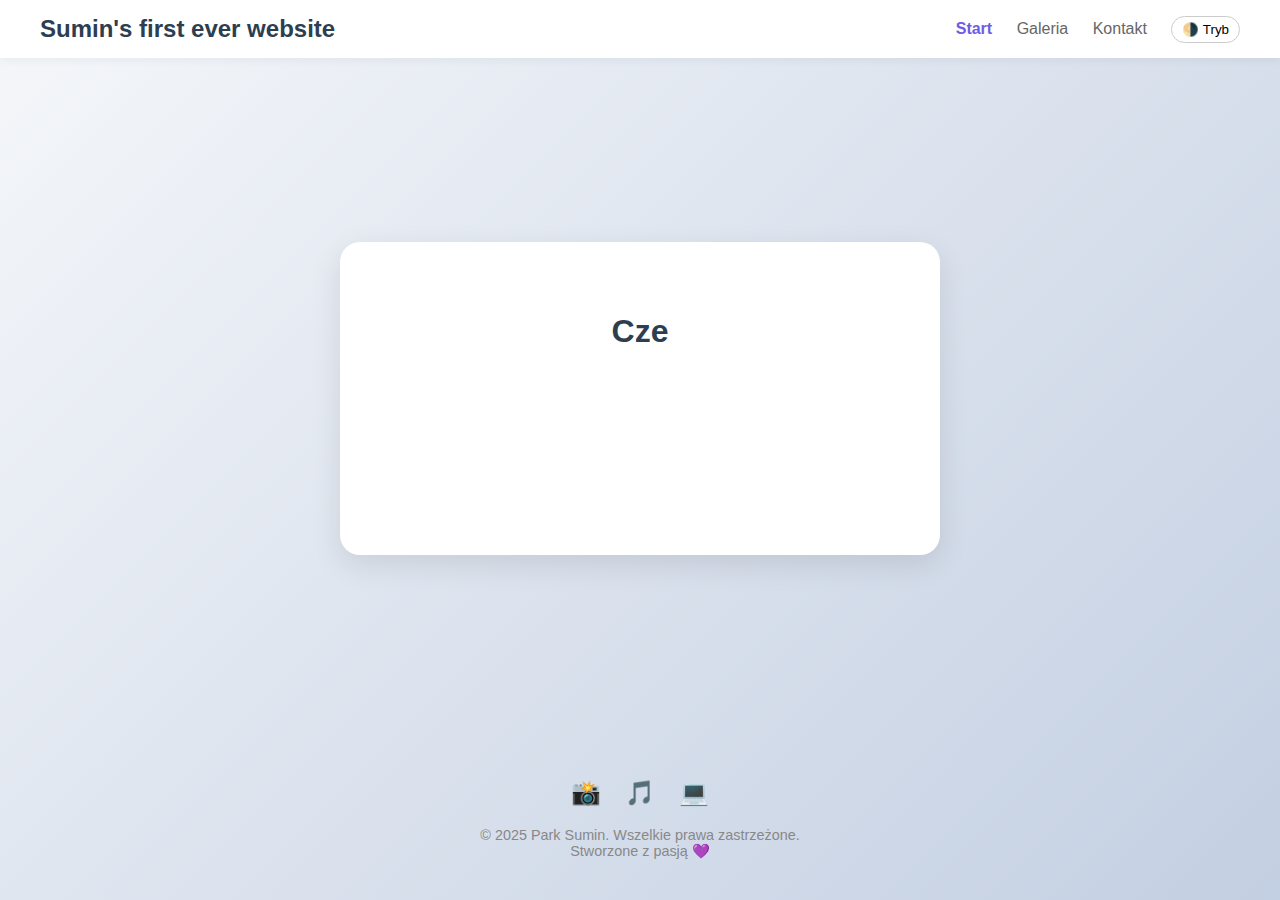
<file: index.html>
<!DOCTYPE html>
<html lang="pl">
<head>
    <meta charset="UTF-8">
    <meta name="viewport" content="width=device-width, initial-scale=1.0">
    <title>Strona Główna - Sumin</title>
	<link rel="icon" href="data:image/svg+xml,<svg xmlns=%22http://www.w3.org/2000/svg%22 viewBox=%220 0 100 100%22><text y=%22.9em%22 font-size=%2290%22>💜</text></svg>">
    <link rel="stylesheet" href="style.css">
    
</head>
<body>

    <nav>
        <div class="logo">Sumin's first ever website</div>
        
        
        <div class="hamburger" onclick="pokazMenu()">
            ☰
        </div>
        <div class="menu-linki" id="menu">
            <a href="index.html" class="aktywny">Start</a>
            <a href="galeria.html">Galeria</a>
            <a href="kontakt.html">Kontakt</a>
			
			<button onclick="zmienMotyw()" style="margin-left: 20px; cursor: pointer; background: none; border: 1px solid #ccc; padding: 5px 10px; border-radius: 20px;">
                🌗 Tryb
            </button>
        </div>
    </nav>

    <div class="kontener">
        <div class="karta animacja-wejscia">
            <h1 id="tekst-pisany" style="min-height: 1.2em;"></h1>
            <p class="animacja-wejscia opoznienie-2">
                To jest moja strona główna. Jeśli chcesz zobaczyć moje projekty,
                przejdź do osobnej podstrony.
            </p>
			<div class="animacja-wejscia opoznienie-3">
            <a href="kontakt.html" class="przycisk-glowny">Napisz do mnie</a>
            <a href="galeria.html" class="przycisk-pusty">Moje prace</a>
			</div>
			
        </div>
    </div>
	
<footer style="text-align: center; padding: 40px 20px; color: #888; font-size: 0.9em; margin-top: auto;">
        
        <div style="margin-bottom: 20px;">
            <a href="https://instagram.com" target="_blank" style="text-decoration: none; margin: 0 10px; font-size: 24px;">📸</a>
            
            <a href="https://tiktok.com" target="_blank" style="text-decoration: none; margin: 0 10px; font-size: 24px;">🎵</a>
            
            <a href="https://github.com" target="_blank" style="text-decoration: none; margin: 0 10px; font-size: 24px;">💻</a>
        </div>

        &copy; 2025 Park Sumin. Wszelkie prawa zastrzeżone.<br>
        Stworzone z pasją 💜
    </footer>
	
<script src="script.js"></script>
	
	
</body>
</html>
</file>
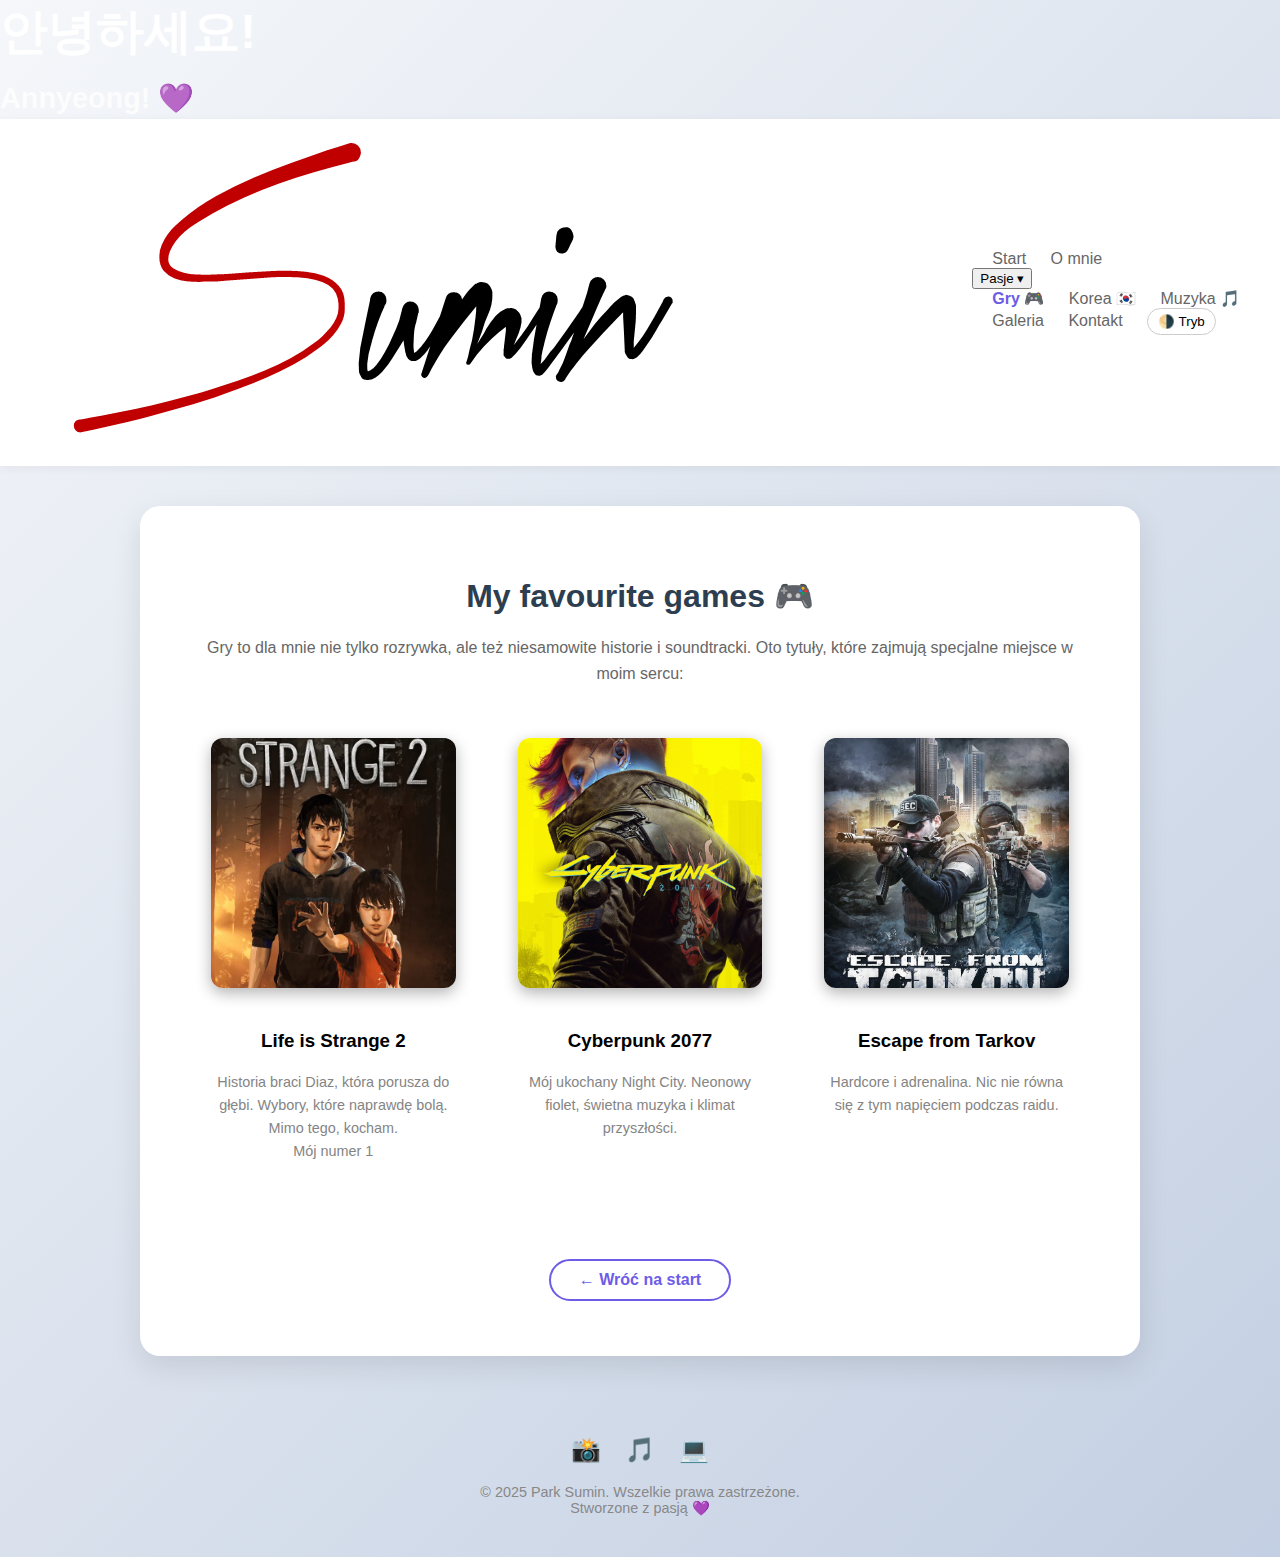
<file: gaming.html>
<!DOCTYPE html>
<html lang="pl">
<head>
    <meta charset="UTF-8">
    <meta name="viewport" content="width=device-width, initial-scale=1.0">
    <title>Gaming Corner - Sumin</title>
    <link rel="icon" href="data:image/svg+xml,<svg xmlns=%22http://www.w3.org/2000/svg%22 viewBox=%220 0 100 100%22><text y=%22.9em%22 font-size=%2290%22>💜</text></svg>">
    <link rel="stylesheet" href="style.css">
    <style>
      
        .grid-gier {
            display: grid;
            grid-template-columns: repeat(auto-fit, minmax(250px, 1fr));
            gap: 20px;
            margin-top: 30px;
        }
        .karta-gry {
            background: rgba(255, 255, 255, 0.1);
            border: 1px solid rgba(255, 255, 255, 0.2);
            border-radius: 15px;
            padding: 20px;
            text-align: center;
            transition: transform 0.3s ease, background 0.3s ease;
            cursor: pointer;
        }
        .karta-gry:hover {
            transform: translateY(-10px);
            background: rgba(108, 92, 231, 0.2);
            border-color: #c77dff;
        }
        .okladka-gry {
    width: 100%;          /* Obrazek zajmie całą szerokość karty */
    height: 250px;        /* Ustalamy stałą wysokość, żeby było równo */
    object-fit: cover;    /* To sprawia, że obrazek się ładnie przytnie, a nie spłaszczy */
    border-radius: 12px;  /* Zaokrąglone rogi pasujące do kart */
    margin-bottom: 20px;
    box-shadow: 0 5px 15px rgba(0,0,0,0.3); /* Dodajemy ładny cień pod okładką */
    transition: transform 0.3s ease;
}

/* Dodatkowy efekt: lekkie powiększenie okładki po najechaniu na kartę */
/* Dodatkowy efekt: powiększenie + NEONOWY BLASK! */
.karta-gry:hover .okladka-gry {
    transform: scale(1.03);
    /* To tworzy podwójną, fioletową poświatę */
    box-shadow: 0 0 20px rgba(199, 125, 255, 0.8), 
                0 0 40px rgba(108, 92, 231, 0.6);
}
        body.ciemny-motyw .karta-gry {
            background: rgba(60, 9, 108, 0.4);
        }
    </style>
</head>
<body>
<div id="loader-wrapper">
    <h1 style="color: white; font-size: 3em; margin: 0;">안녕하세요!<br><span style="font-size: 0.6em; opacity: 0.8;">Annyeong! 💜</span></h1>
</div>
    <nav>
                 <a href="index.html" class="logo-link">
    <img src="img/suminlogo.png" alt="Sumin Logo" class="navbar-logo">
</a>
        <div class="hamburger" onclick="pokazMenu()">
            ☰
        </div>
        <div class="menu-linki" id="menu">
            <a href="index.html">Start</a>
<a href="omnie.html">O mnie</a>
            <div class="dropdown">
            <button class="dropbtn" >Pasje ▾</button>
            <div class="dropdown-content">
            <a href="gaming.html" class="aktywny">Gry 🎮</a>
                <a href="korea.html">Korea 🇰🇷</a>
                <a href="muzyka.html">Muzyka 🎵</a>
            </div>
        </div>
<a href="galeria.html">Galeria</a>
<a href="kontakt.html">Kontakt</a>
            <button onclick="zmienMotyw()" style="margin-left: 20px; cursor: pointer; background: none; border: 1px solid #ccc; padding: 5px 10px; border-radius: 20px;">🌗 Tryb</button>
        </div>
    </nav>

    <div class="kontener">
        <div class="karta animacja-wejscia" style="max-width: 900px;">
            <h1>My favourite games 🎮</h1>
            <p>Gry to dla mnie nie tylko rozrywka, ale też niesamowite historie i soundtracki. Oto tytuły, które zajmują specjalne miejsce w moim sercu:</p>

           <div class="grid-gier">
    <div class="karta-gry">
        <img src="img/lis2.jpg" alt="Okładka Life is Strange 2" class="okladka-gry">
        <h3>Life is Strange 2</h3>
        <p style="font-size: 0.9em; opacity: 0.8;">Historia braci Diaz, która porusza do głębi. Wybory, które naprawdę bolą. <br> Mimo tego, kocham. <br> Mój numer 1</p>
    </div>

    <div class="karta-gry">
        <img src="img/cyberpunk.jpg" alt="Okładka Cyberpunk 2077" class="okladka-gry">
        <h3>Cyberpunk 2077</h3>
        <p style="font-size: 0.9em; opacity: 0.8;">Mój ukochany Night City. Neonowy fiolet, świetna muzyka i klimat przyszłości.</p>
    </div>
    <div class="karta-gry">
        <img src="img/tarkov.jpg" alt="Okładka Escape from Tarkov" class="okladka-gry">
        <h3>Escape from Tarkov</h3>
        <p style="font-size: 0.9em; opacity: 0.8;">Hardcore i adrenalina. Nic nie równa się z tym napięciem podczas raidu.</p>
    </div>
</div>

            <div style="text-align: center; margin-top: 40px;">
                <a href="index.html" class="przycisk-pusty">← Wróć na start</a>
            </div>
        </div>
    </div>

<footer style="text-align: center; padding: 40px 20px; color: #888; font-size: 0.9em; margin-top: auto;">
        
        <div style="margin-bottom: 20px;">
            <a href="https://instagram.com" target="_blank" style="text-decoration: none; margin: 0 10px; font-size: 24px;">📸</a>
            
            <a href="https://tiktok.com" target="_blank" style="text-decoration: none; margin: 0 10px; font-size: 24px;">🎵</a>
            
            <a href="https://github.com" target="_blank" style="text-decoration: none; margin: 0 10px; font-size: 24px;">💻</a>
        </div>

        &copy; 2025 Park Sumin. Wszelkie prawa zastrzeżone.<br>
        Stworzone z pasją 💜
    </footer>



    <script src="script.js"></script>
</body>
</html>
</file>
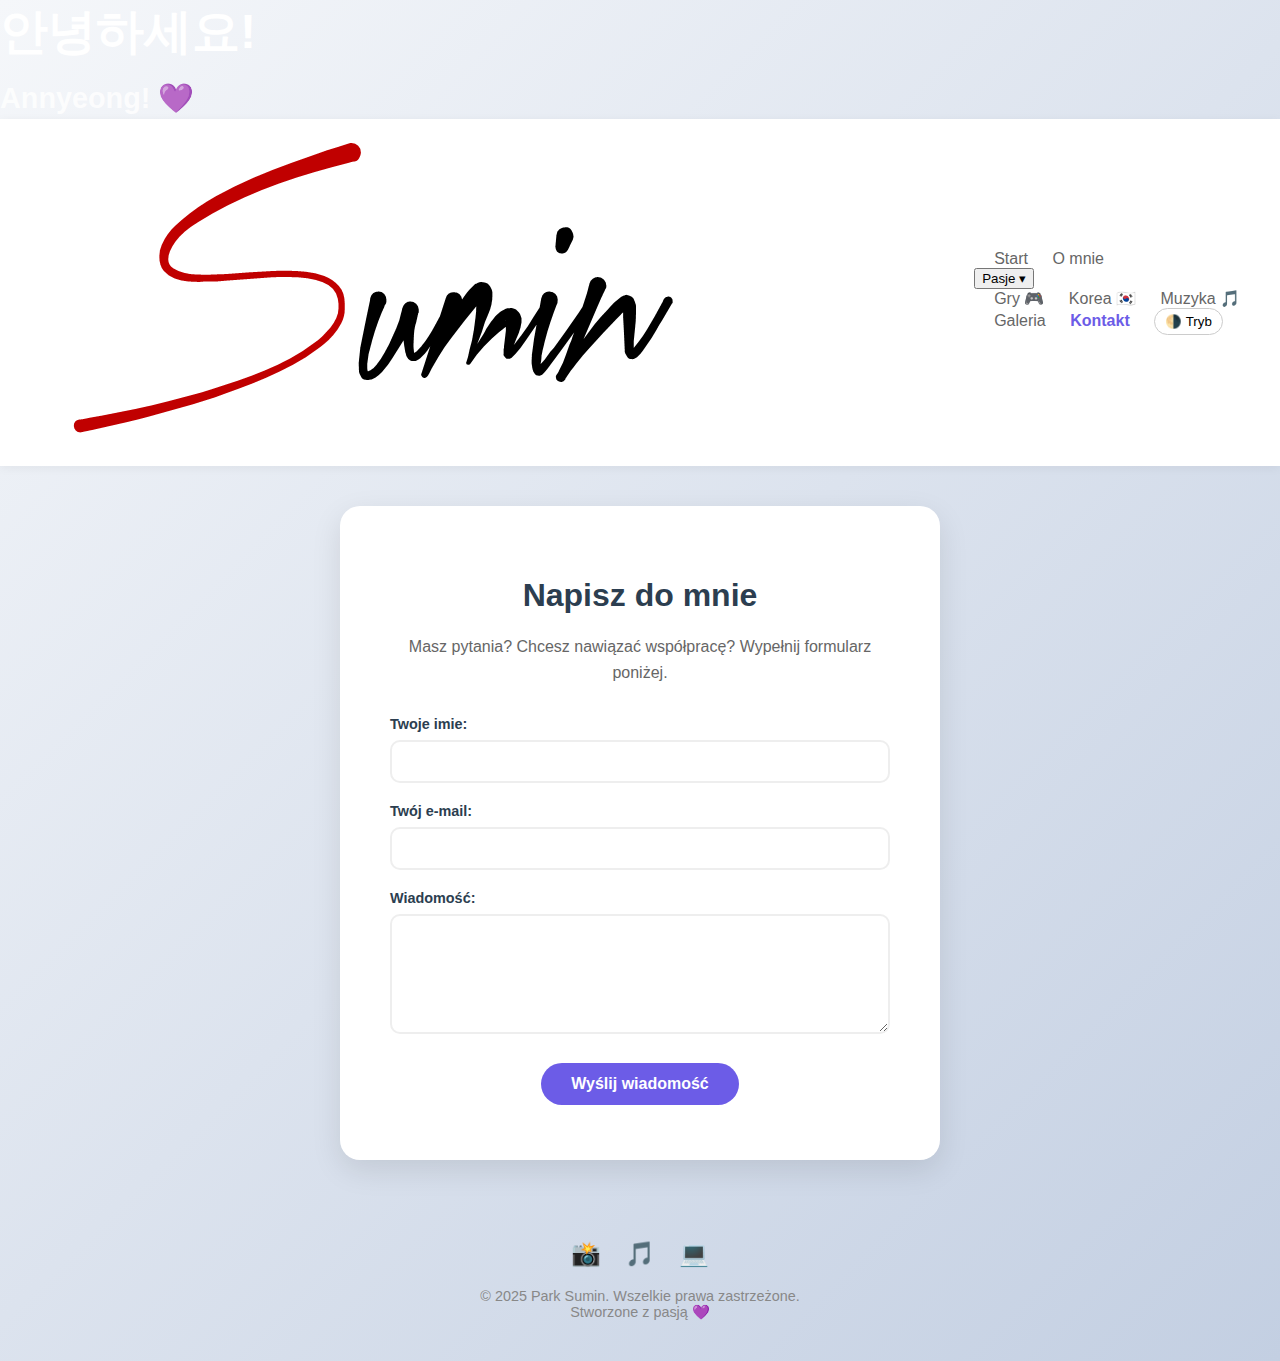
<file: kontakt.html>
<!DOCTYPE html>
<html lang="pl">
<head>
    <meta charset="UTF-8">
    <meta name="viewport" content="width=device-width, initial-scale=1.0">
    <title>Kontakt - Sumin</title>
	<link rel="icon" href="data:image/svg+xml,<svg xmlns=%22http://www.w3.org/2000/svg%22 viewBox=%220 0 100 100%22><text y=%22.9em%22 font-size=%2290%22>💜</text></svg>">
    <link rel="stylesheet" href="style.css">
   
</head>
<body>
<div id="loader-wrapper">
    <h1 style="color: white; font-size: 3em; margin: 0;">안녕하세요!<br><span style="font-size: 0.6em; opacity: 0.8;">Annyeong! 💜</span></h1>
</div>
    <nav>
                 <a href="index.html" class="logo-link">
    <img src="img/suminlogo.png" alt="Sumin Logo" class="navbar-logo">
</a>
        
        
        <div class="hamburger" onclick="pokazMenu()">
            ☰
        </div>
        <div class="menu-linki" id="menu">
            <a href="index.html">Start</a>
<a href="omnie.html">O mnie</a>
            <div class="dropdown">
            <button class="dropbtn">Pasje ▾</button>
            <div class="dropdown-content">
            <a href="gaming.html">Gry 🎮</a>
                <a href="korea.html">Korea 🇰🇷</a>
                <a href="muzyka.html">Muzyka 🎵</a>
            </div>
        </div>
<a href="galeria.html">Galeria</a>
            <a href="kontakt.html" class="aktywny">Kontakt</a> <button onclick="zmienMotyw()" style="margin-left: 20px; cursor: pointer; background: none; border: 1px solid #ccc; padding: 5px 10px; border-radius: 20px;">🌗 Tryb</button>
        </div>
    </nav>

    <div class="kontener">
        <div class="karta animacja-wejscia">
            
            <div id="formularz-kontener">
                <h1>Napisz do mnie</h1>
                <p>Masz pytania? Chcesz nawiązać współpracę? Wypełnij formularz poniżej.</p>

                <form action="https://formspree.io/f/mjgvplvq" method="POST">

  <label>Twoje imie:</label>
  <input type="name" name="name" required>

  <label>Twój e-mail:</label>
  <input type="email" name="email" required>
  
  <label>Wiadomość:</label>
  <textarea name="message" required></textarea>

  <button type="submit" class="przycisk-glowny">Wyślij wiadomość</button>
</form>
            </div>

            <div id="podziekowanie">
                <h2>Wiadomość wysłana! 🚀</h2>
                <p>Dziękuję za kontakt, <span id="imie-nadawcy" style="font-weight:bold"></span>.</p>
                <p>Odezwiemy się do Ciebie najszybciej jak to możliwe.</p>
                <br>
                <a href="index.html" class="przycisk-glowny" style="display:inline-block; width:auto;">Wróć na start</a>
            </div>

        </div>
    </div>

<footer style="text-align: center; padding: 40px 20px; color: #888; font-size: 0.9em; margin-top: auto;">
        
        <div style="margin-bottom: 20px;">
            <a href="https://instagram.com" target="_blank" style="text-decoration: none; margin: 0 10px; font-size: 24px;">📸</a>
            
            <a href="https://tiktok.com" target="_blank" style="text-decoration: none; margin: 0 10px; font-size: 24px;">🎵</a>
            
            <a href="https://github.com" target="_blank" style="text-decoration: none; margin: 0 10px; font-size: 24px;">💻</a>
        </div>

        &copy; 2025 Park Sumin. Wszelkie prawa zastrzeżone.<br>
        Stworzone z pasją 💜
    </footer>

<script src="script.js"></script>

</body>
</html>
</file>
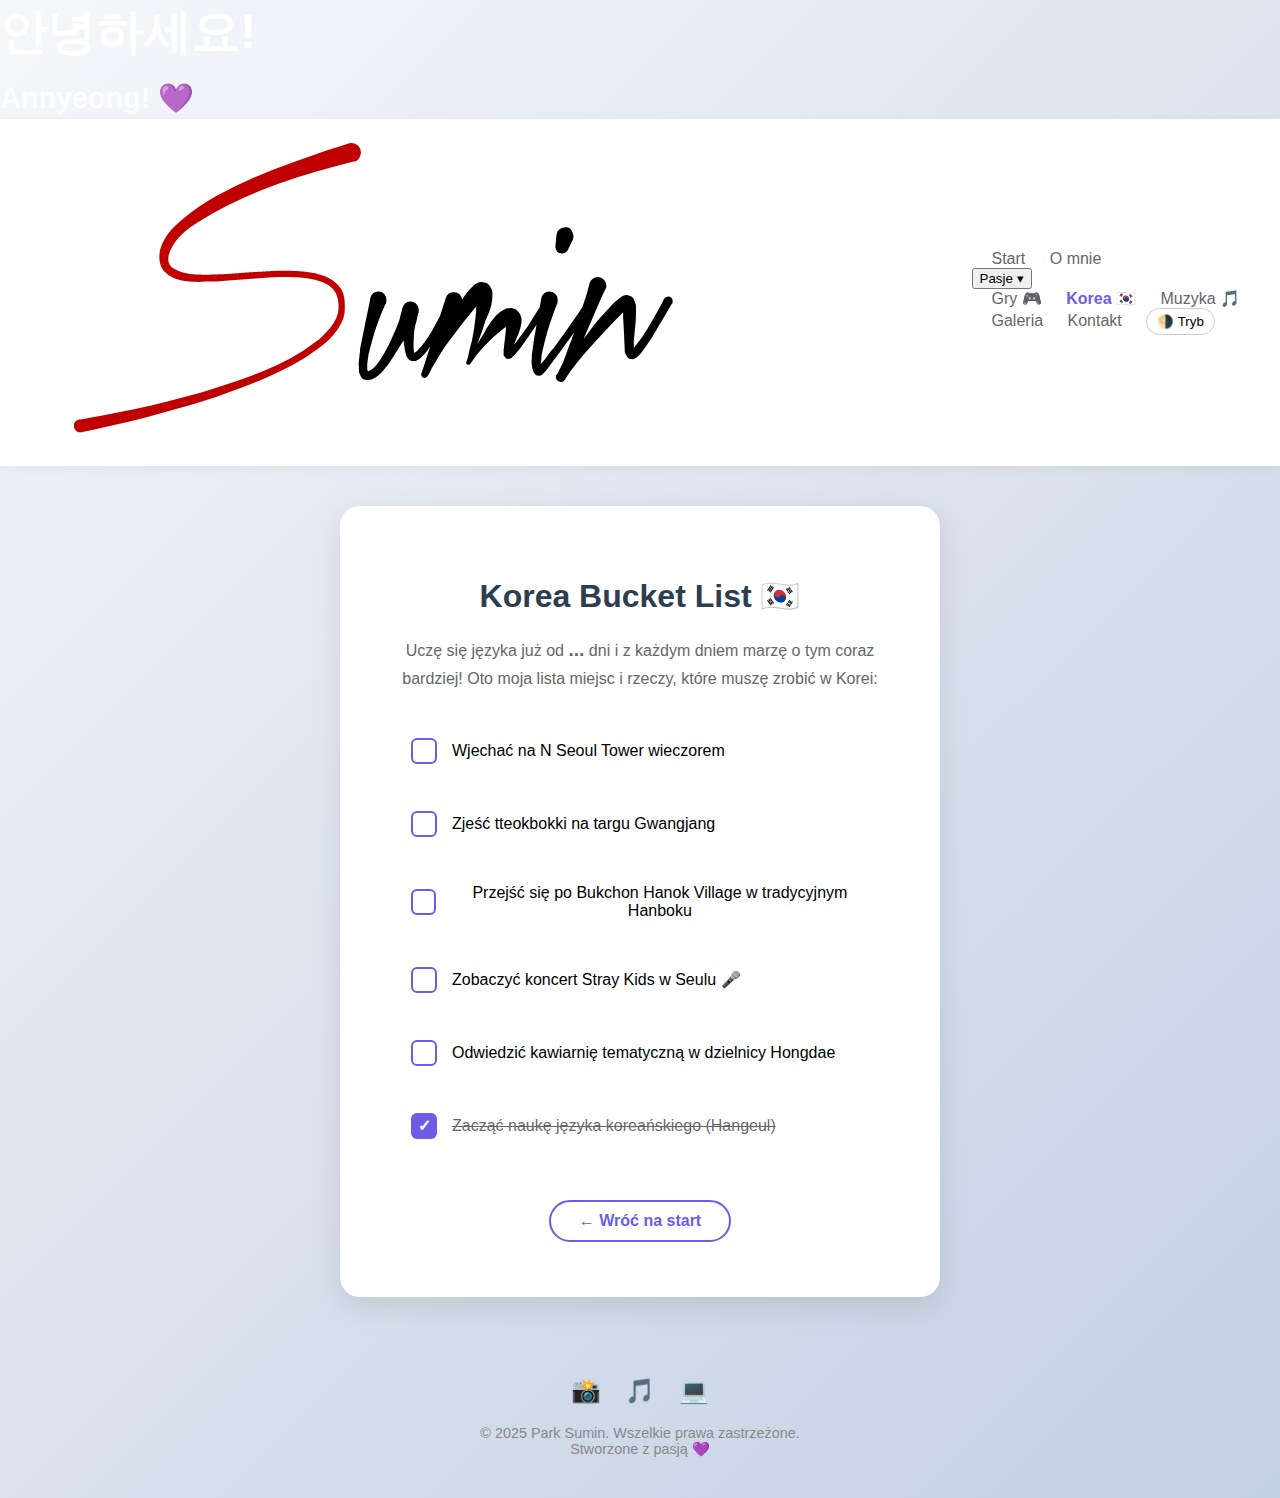
<file: korea.html>
<!DOCTYPE html>
<html lang="pl">
<head>
    <meta charset="UTF-8">
    <meta name="viewport" content="width=device-width, initial-scale=1.0">
    <title>Korea Bucket List - Sumin</title>
    <link rel="icon" href="data:image/svg+xml,<svg xmlns=%22http://www.w3.org/2000/svg%22 viewBox=%220 0 100 100%22><text y=%22.9em%22 font-size=%2290%22>💜</text></svg>">
    <link rel="stylesheet" href="style.css">
    <style>
        .lista-marzen {
            list-style: none;
            padding: 0;
            margin-top: 30px;
        }
        .punkt-listy {
            background: rgba(255, 255, 255, 0.1);
            margin-bottom: 15px;
            padding: 15px 20px;
            border-radius: 12px;
            display: flex;
            align-items: center;
            border: 1px solid rgba(255, 255, 255, 0.2);
            transition: all 0.3s ease;
        }
        .punkt-listy:hover {
            border-color: #6c5ce7;
            transform: translateX(10px);
        }
        .checkbox-custom {
            width: 22px;
            height: 22px;
            border: 2px solid #6c5ce7;
            border-radius: 6px;
            margin-right: 15px;
            display: flex;
            align-items: center;
            justify-content: center;
            color: #6c5ce7;
            font-weight: bold;
        }
        .zrealizowane .checkbox-custom {
            background: #6c5ce7;
            color: white;
        }
        .zrealizowane span {
            text-decoration: line-through;
            opacity: 0.6;
        }
    </style>
</head>
<body>
    <div id="loader-wrapper">
    <h1 style="color: white; font-size: 3em; margin: 0;">안녕하세요!<br><span style="font-size: 0.6em; opacity: 0.8;">Annyeong! 💜</span></h1>
</div>
    <nav>
                 <a href="index.html" class="logo-link">
    <img src="img/suminlogo.png" alt="Sumin Logo" class="navbar-logo">
</a>
        <div class="hamburger" onclick="pokazMenu()">
            ☰
        </div>
        <div class="menu-linki" id="menu">
            <a href="index.html">Start</a>
<a href="omnie.html">O mnie</a>
            <div class="dropdown">
            <button class="dropbtn">Pasje ▾</button>
            <div class="dropdown-content">
            <a href="gaming.html">Gry 🎮</a>
                <a href="korea.html" class="aktywny">Korea 🇰🇷</a>
                <a href="muzyka.html">Muzyka 🎵</a>
            </div>
        </div>
<a href="galeria.html">Galeria</a>
<a href="kontakt.html">Kontakt</a>
 <button onclick="zmienMotyw()" style="margin-left: 20px; cursor: pointer; background: none; border: 1px solid #ccc; padding: 5px 10px; border-radius: 20px;">🌗 Tryb</button>
        </div>
    </nav>

    <div class="kontener">
        <div class="karta animacja-wejscia">
            <h1>Korea Bucket List 🇰🇷</h1>
            <p>Uczę się języka już od <span id="licznik-dni" style="font-weight: bold; font-size: 1.2em;">...</span> dni i z każdym dniem marzę o tym coraz bardziej! Oto moja lista miejsc i rzeczy, które muszę zrobić w Korei:</p>

            <ul class="lista-marzen">
                <li class="punkt-listy">
                    <div class="checkbox-custom"></div>
                    <span>Wjechać na N Seoul Tower wieczorem</span>
                </li>
                <li class="punkt-listy">
                    <div class="checkbox-custom"></div>
                    <span>Zjeść tteokbokki na targu Gwangjang</span>
                </li>
                <li class="punkt-listy">
                    <div class="checkbox-custom"></div>
                    <span>Przejść się po Bukchon Hanok Village w tradycyjnym Hanboku</span>
                </li>
                <li class="punkt-listy">
                    <div class="checkbox-custom"></div>
                    <span>Zobaczyć koncert Stray Kids w Seulu 🎤</span>
                </li>
                <li class="punkt-listy">
                    <div class="checkbox-custom"></div>
                    <span>Odwiedzić kawiarnię tematyczną w dzielnicy Hongdae</span>
                </li>
                <li class="punkt-listy zrealizowane">
                    <div class="checkbox-custom">✓</div>
                    <span>Zacząć naukę języka koreańskiego (Hangeul)</span>
                </li>
            </ul>

            <div style="text-align: center; margin-top: 40px;">
                <a href="index.html" class="przycisk-pusty">← Wróć na start</a>
            </div>
        </div>
    </div>

<footer style="text-align: center; padding: 40px 20px; color: #888; font-size: 0.9em; margin-top: auto;">
        
        <div style="margin-bottom: 20px;">
            <a href="https://instagram.com" target="_blank" style="text-decoration: none; margin: 0 10px; font-size: 24px;">📸</a>
            
            <a href="https://tiktok.com" target="_blank" style="text-decoration: none; margin: 0 10px; font-size: 24px;">🎵</a>
            
            <a href="https://github.com" target="_blank" style="text-decoration: none; margin: 0 10px; font-size: 24px;">💻</a>
        </div>

        &copy; 2025 Park Sumin. Wszelkie prawa zastrzeżone.<br>
        Stworzone z pasją 💜
    </footer>


    <script src="script.js"></script>
</body>
</html>
</file>
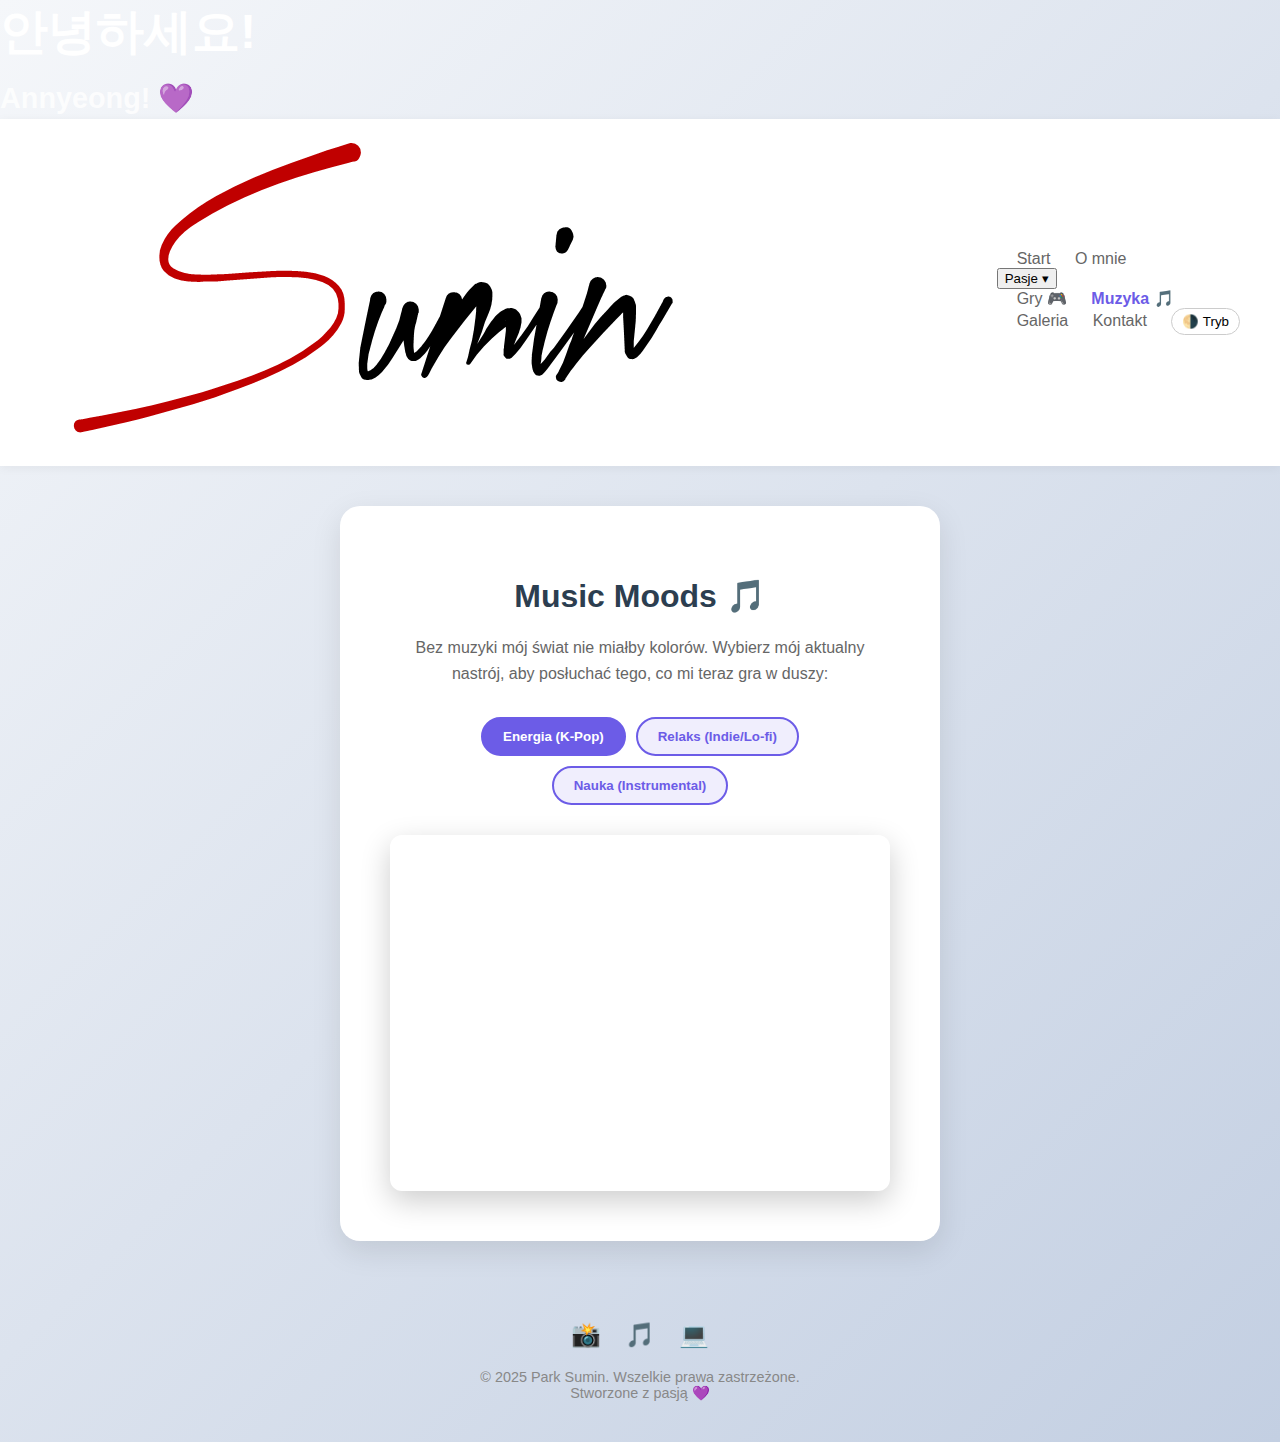
<file: muzyka.html>
<!DOCTYPE html>
<html lang="pl">
<head>
    <meta charset="UTF-8">
    <meta name="viewport" content="width=device-width, initial-scale=1.0">
    <title>Music Moods - Sumin</title>
    <link rel="icon" href="data:image/svg+xml,<svg xmlns=%22http://www.w3.org/2000/svg%22 viewBox=%220 0 100 100%22><text y=%22.9em%22 font-size=%2290%22>💜</text></svg>">
    <link rel="stylesheet" href="style.css">
    <style>

/* Ratunkowa animacja znikająca dla loadera */
#loader-wrapper {
    animation: autoznikniecie 1s forwards 1s; /* Po 4 sekundach sam zniknie */
}

@keyframes autoznikniecie {
    to { opacity: 0; visibility: hidden; pointer-events: none; }
}

        .mood-buttons {
            display: flex;
            gap: 10px;
            justify-content: center;
            margin-bottom: 30px;
            flex-wrap: wrap;
        }
        .mood-btn {
            background: rgba(108, 92, 231, 0.1);
            border: 2px solid #6c5ce7;
            color: #6c5ce7;
            padding: 10px 20px;
            border-radius: 25px;
            cursor: pointer;
            transition: all 0.3s;
            font-weight: bold;
        }
        .mood-btn:hover, .mood-btn.active {
            background: #6c5ce7;
            color: white;
        }
        .player-container {
            border-radius: 12px;
            overflow: hidden;
            box-shadow: 0 10px 30px rgba(0,0,0,0.2);
        }
    </style>
</head>
<body>
    <div id="loader-wrapper">
    <h1 style="color: white; font-size: 3em; margin: 0;">안녕하세요!<br><span style="font-size: 0.6em; opacity: 0.8;">Annyeong! 💜</span></h1>
</div>
    <nav>
                 <a href="index.html" class="logo-link">
    <img src="img/suminlogo.png" alt="Sumin Logo" class="navbar-logo">
</a>
        <div class="hamburger" onclick="pokazMenu()">
            ☰
        </div>
        <div class="menu-linki" id="menu">
            <a href="index.html">Start</a>
<a href="omnie.html">O mnie</a>
            <div class="dropdown">
            <button class="dropbtn">Pasje ▾</button>
            <div class="dropdown-content">
            <a href="gaming.html">Gry 🎮</a>
                <!-- <a href="korea.html">Korea 🇰🇷</a> -->
                <a href="muzyka.html" class="aktywny">Muzyka 🎵</a>
            </div>
        </div>
<a href="galeria.html">Galeria</a>
<a href="kontakt.html">Kontakt</a>
 <button onclick="zmienMotyw()" style="margin-left: 20px; cursor: pointer; background: none; border: 1px solid #ccc; padding: 5px 10px; border-radius: 20px;">🌗 Tryb</button>
        </div>
    </nav>

    <div class="kontener">
        <div class="karta animacja-wejscia">
            <h1>Music Moods 🎵</h1>
            <p>Bez muzyki mój świat nie miałby kolorów. Wybierz mój aktualny nastrój, aby posłuchać tego, co mi teraz gra w duszy:</p>

            <div class="mood-buttons">
                <button class="mood-btn active" onclick="changeMood('kpop', this)">Energia (K-Pop)</button>
                <button class="mood-btn" onclick="changeMood('chill', this)">Relaks (Indie/Lo-fi)</button>
                <button class="mood-btn" onclick="changeMood('study', this)">Nauka (Instrumental)</button>
            </div>

            <div class="player-container">
                <iframe id="spotify-player" src=https://open.spotify.com/embed/playlist/6id8uK3aP15HuhguPpty5F?utm_source=generator" width="100%" height="352" frameBorder="0" allowfullscreen="" allow="autoplay; clipboard-write; encrypted-media; fullscreen; picture-in-picture" loading="lazy"></iframe>
            </div>
        </div>
    </div>

    <script>
        function changeMood(mood, btn) {
            const player = document.getElementById('spotify-player');
            const buttons = document.querySelectorAll('.mood-btn');
            
            // Usuń klasę active ze wszystkich przycisków
            buttons.forEach(b => b.classList.remove('active'));
            // Dodaj klasę active do klikniętego
            btn.classList.add('active');

            // Zmień link Spotify (tutaj możesz wkleić swoje playlisty!)
            if(mood === 'kpop') {
                player.src = "https://open.spotify.com/embed/playlist/6id8uK3aP15HuhguPpty5F?utm_source=generator";
            } else if(mood === 'chill') {
                player.src = "https://open.spotify.com/embed/playlist/6oGkHxY1E8tovPLcW1snte?utm_source=generator";
            } else if(mood === 'study') {
                player.src = "https://open.spotify.com/embed/playlist/2WojE5hlTqY3Wd7VaSFrYk?utm_source=generator";
            }
        }
    </script>

<footer style="text-align: center; padding: 40px 20px; color: #888; font-size: 0.9em; margin-top: auto;">
        
        <div style="margin-bottom: 20px;">
            <a href="https://instagram.com" target="_blank" style="text-decoration: none; margin: 0 10px; font-size: 24px;">📸</a>
            
            <a href="https://tiktok.com" target="_blank" style="text-decoration: none; margin: 0 10px; font-size: 24px;">🎵</a>
            
            <a href="https://github.com" target="_blank" style="text-decoration: none; margin: 0 10px; font-size: 24px;">💻</a>
        </div>

        &copy; 2025 Park Sumin. Wszelkie prawa zastrzeżone.<br>
        Stworzone z pasją 💜
    </footer>


<script src="script.js"></script>
</body>
</html>
</file>
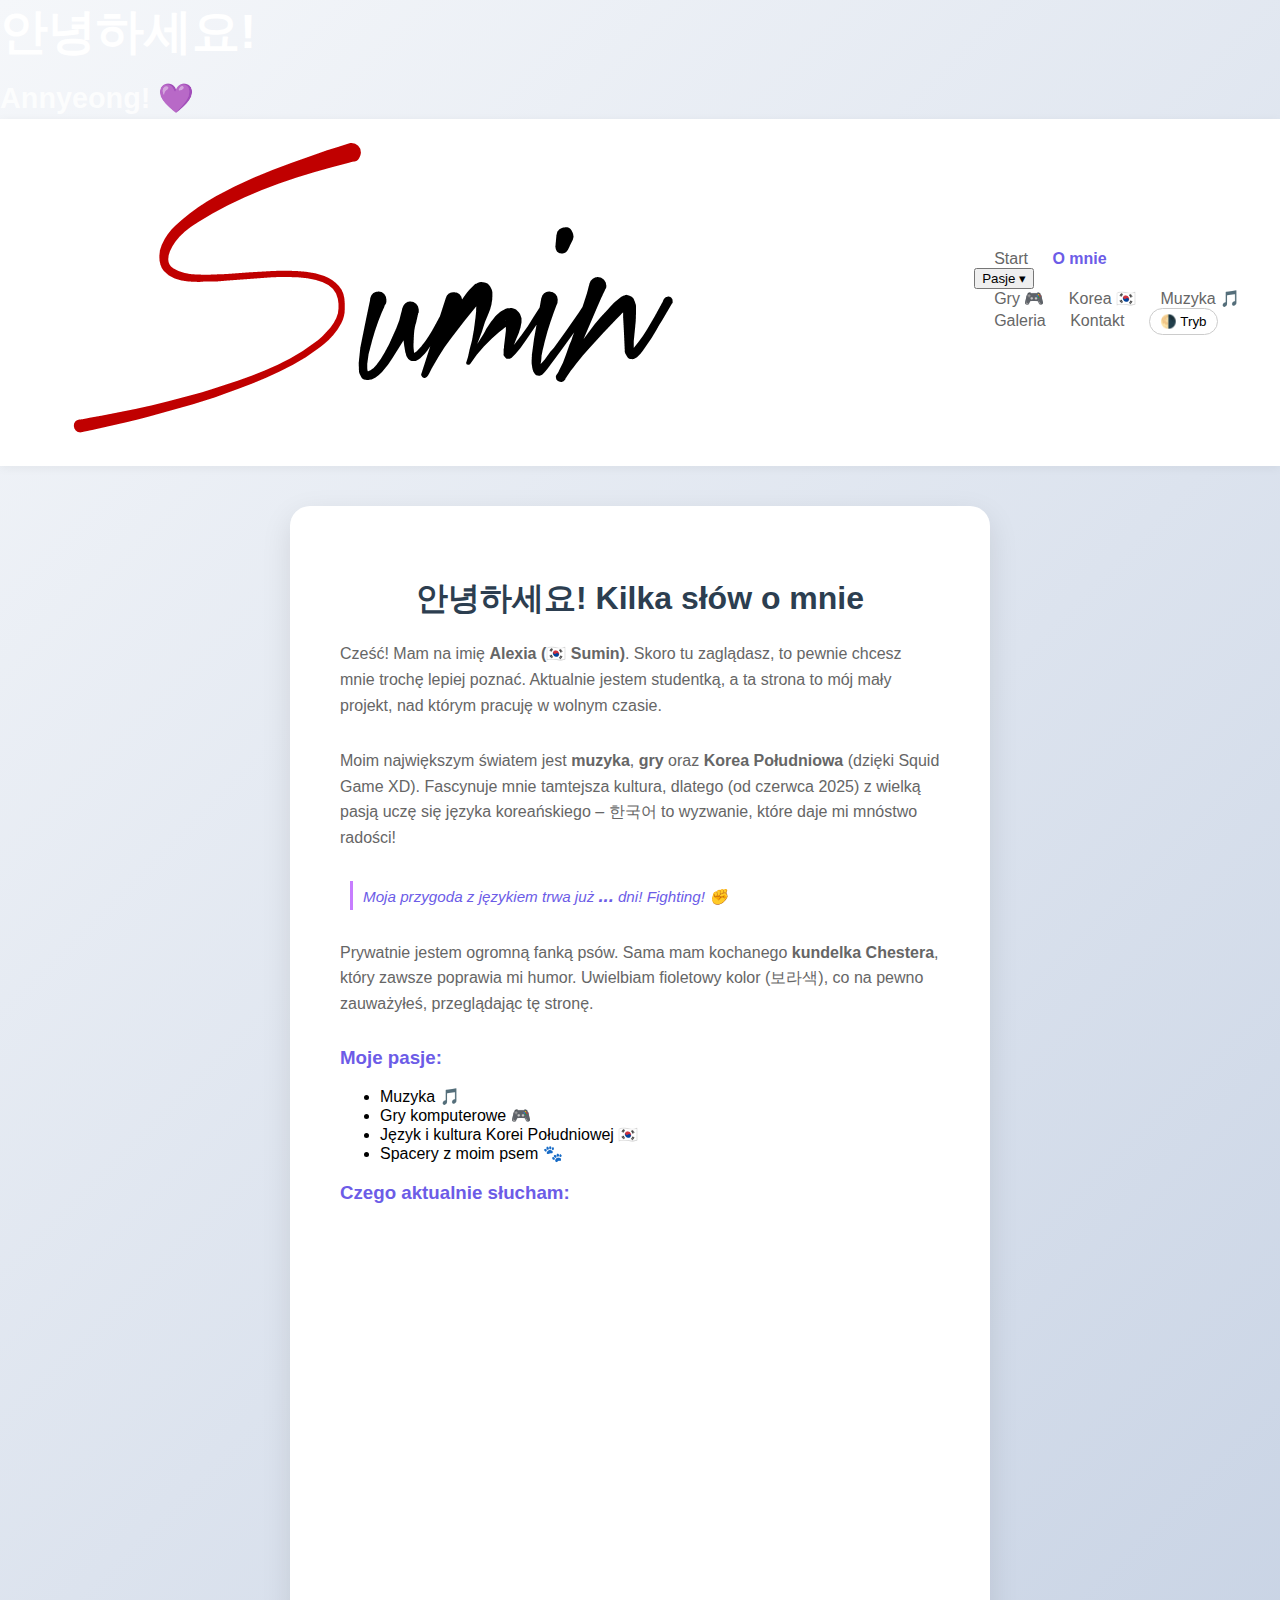
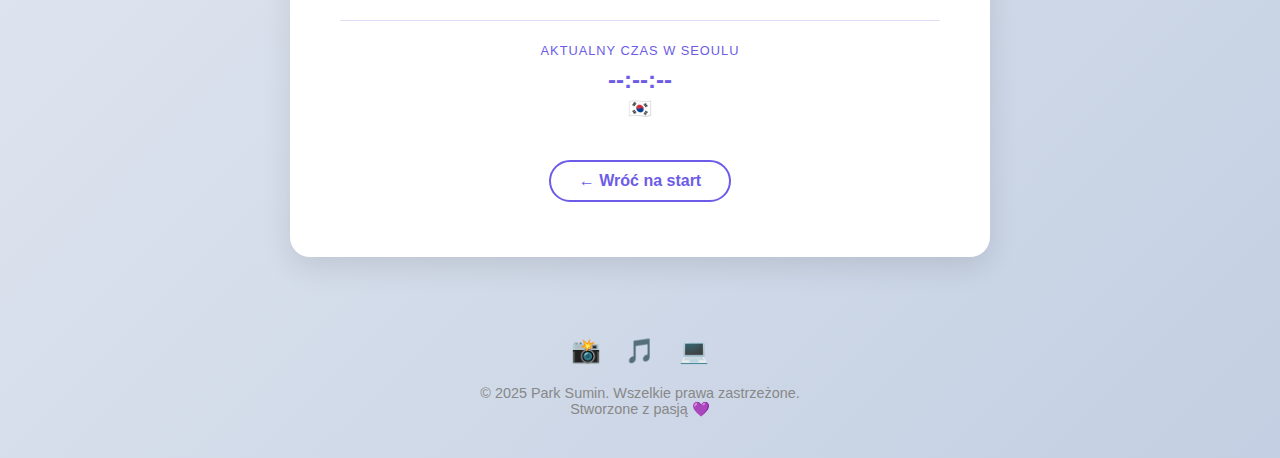
<file: omnie.html>
<!DOCTYPE html>
<html lang="pl">
<head>
    <meta charset="UTF-8">
    <meta name="viewport" content="width=device-width, initial-scale=1.0">
    <title>O mnie - Sumin</title>
    <link rel="icon" href="data:image/svg+xml,<svg xmlns=%22http://www.w3.org/2000/svg%22 viewBox=%220 0 100 100%22><text y=%22.9em%22 font-size=%2290%22>💜</text></svg>">
    <link rel="stylesheet" href="style.css">
</head>
<body>
<div id="loader-wrapper">
    
    <h1 style="color: white; font-size: 3em; margin: 0;">안녕하세요!<br><span style="font-size: 0.6em; opacity: 0.8;">Annyeong! 💜</span></h1>
</div>
    <nav>
                 <a href="index.html" class="logo-link">
    <img src="img/suminlogo.png" alt="Sumin Logo" class="navbar-logo">
</a>
        <div class="menu-linki">
            <a href="index.html">Start</a>
            <a href="omnie.html" class="aktywny">O mnie</a>

            <div class="dropdown">
            <button class="dropbtn">Pasje ▾</button>
            <div class="dropdown-content">
            <a href="gaming.html">Gry 🎮</a>
                <a href="korea.html">Korea 🇰🇷</a>
                <a href="muzyka.html">Muzyka 🎵</a>
            </div>
        </div>
            <a href="galeria.html">Galeria</a>
            <a href="kontakt.html">Kontakt</a>
            <button onclick="zmienMotyw()" style="margin-left: 20px; cursor: pointer; background: none; border: 1px solid #ccc; padding: 5px 10px; border-radius: 20px;">🌗 Tryb</button>
        </div>
    </nav>

    <div class="kontener">
<div class="karta animacja-wejscia" style="max-width: 600px; text-align: left;">
    <div class="glitch-container">
    <h1 style="text-align: center;" class="glitch" data-text="안녕하세요! Kilka słów o mnie" >안녕하세요! Kilka słów o mnie</h1>
    </div>
    <p>
        Cześć! Mam na imię <strong>Alexia (🇰🇷 Sumin)</strong>. Skoro tu zaglądasz, to pewnie chcesz mnie trochę lepiej poznać. 
        Aktualnie jestem studentką, a ta strona to mój mały projekt, nad którym pracuję w wolnym czasie.
    </p>

    <p>
        Moim największym światem jest <strong>muzyka</strong>, <strong>gry</strong> oraz <strong>Korea Południowa</strong> (dzięki Squid Game XD). Fascynuje mnie tamtejsza kultura, 
        dlatego (od czerwca 2025) z wielką pasją uczę się języka koreańskiego – 한국어 to wyzwanie, które daje mi mnóstwo radości!
    </p>

    <p style="font-style: italic; font-size: 0.95em; color: #6c5ce7; border-left: 3px solid #c77dff; padding-left: 10px; margin-left: 10px;">
    Moja przygoda z językiem trwa już <span id="licznik-dni" style="font-weight: bold; font-size: 1.2em;">...</span> dni! Fighting! ✊
</p>

    <p>
        Prywatnie jestem ogromną fanką psów. Sama mam kochanego <strong>kundelka Chestera</strong>, który zawsze poprawia mi humor. 
        Uwielbiam fioletowy kolor (보라색), co na pewno zauważyłeś, przeglądając tę stronę.
    </p>

    <h3 style="color: #6c5ce7;">Moje pasje:</h3>
    <ul>
        <li>Muzyka 🎵</li>
        <li>Gry komputerowe 🎮</li>
        <li>Język i kultura Korei Południowej 🇰🇷</li>
        <li>Spacery z moim psem 🐾</li>
    </ul>
<h3 style="color: #6c5ce7;">Czego aktualnie słucham:</h3>
<div style="margin-top: 20px; border-radius: 12px; overflow: hidden;">
<iframe data-testid="embed-iframe" style="border-radius:12px" src="https://open.spotify.com/embed/playlist/6id8uK3aP15HuhguPpty5F?utm_source=generator&theme=0" width="100%" height="352" frameBorder="0" allowfullscreen="" allow="autoplay; clipboard-write; encrypted-media; fullscreen; picture-in-picture" loading="lazy"></iframe>
</div>

<div style="text-align: center; margin-top: 40px; padding-top: 20px; border-top: 1px solid rgba(108, 92, 231, 0.2);">
    <p style="margin: 0; font-size: 0.8em; color: #6c5ce7; letter-spacing: 1px; text-transform: uppercase;">
        Aktualny czas w Seoulu
    </p>
    <div id="zegar-seul" style="font-size: 1.5em; font-weight: bold; color: #6c5ce7; margin-top: 5px;">
        --:--:--
    </div>
    <p style="margin: 0; font-size: 1.2em;">🇰🇷</p>
</div>

    <div style="text-align: center; margin-top: 30px;">
        <a href="index.html" class="przycisk-pusty">← Wróć na start</a>
    </div>
</div>
    </div>

<footer style="text-align: center; padding: 40px 20px; color: #888; font-size: 0.9em; margin-top: auto;">
        
        <div style="margin-bottom: 20px;">
            <a href="https://instagram.com" target="_blank" style="text-decoration: none; margin: 0 10px; font-size: 24px;">📸</a>
            
            <a href="https://tiktok.com" target="_blank" style="text-decoration: none; margin: 0 10px; font-size: 24px;">🎵</a>
            
            <a href="https://github.com" target="_blank" style="text-decoration: none; margin: 0 10px; font-size: 24px;">💻</a>
        </div>

        &copy; 2025 Park Sumin. Wszelkie prawa zastrzeżone.<br>
        Stworzone z pasją 💜
    </footer>

    <script src="script.js"></script>
</body>
</html>
</file>
<file: style.css>
/* --- style.css - Wygląd całej strony --- */

/* 1. OGÓLNE */
body {
    margin: 0; padding: 0;
    font-family: 'Segoe UI', sans-serif;
    background: linear-gradient(135deg, #f5f7fa 0%, #c3cfe2 100%);
    min-height: 100vh;
    display: flex; flex-direction: column;
}

/* 2. MENU (NAV) */
nav {
    background: white; padding: 15px 40px;
    display: flex; justify-content: space-between; align-items: center;
    box-shadow: 0 2px 10px rgba(0,0,0,0.05);
    position: relative; z-index: 10;
}
.logo { font-weight: bold; font-size: 1.5em; color: #2c3e50; }
.menu-linki a { text-decoration: none; color: #666; margin-left: 20px; font-weight: 500; transition: color 0.3s; }
.menu-linki a:hover { color: #6c5ce7; }
.menu-linki a.aktywny { color: #6c5ce7; font-weight: bold; }

/* 3. UKŁAD I KARTY */
.kontener { flex: 1; display: flex; justify-content: center; align-items: center; padding: 40px; }
.kontener-galerii { padding: 50px; text-align: center; flex: 1; }

.karta {
    background: white; padding: 50px; border-radius: 20px;
    box-shadow: 0 10px 30px rgba(0,0,0,0.1);
    width: 100%; max-width: 500px; text-align: center; /* Domyślnie środek, formularz nadpisze */
}

h1 { color: #2c3e50; margin-bottom: 20px; }
p { color: #666; margin-bottom: 30px; line-height: 1.6; }

/* 4. PRZYCISKI */
.przycisk-glowny {
    background-color: #6c5ce7; color: white; padding: 12px 30px;
    text-decoration: none; border-radius: 25px; font-weight: bold;
    display: inline-block; margin: 5px; transition: transform 0.2s, background 0.3s;
    border: none; cursor: pointer; font-size: 1em;
}
.przycisk-pusty {
    background-color: transparent; color: #6c5ce7; border: 2px solid #6c5ce7;
    padding: 10px 28px; text-decoration: none; border-radius: 25px;
    font-weight: bold; margin: 5px; display: inline-block; transition: background-color 0.3s;
}
.przycisk-glowny:hover { background-color: #5b4cc4; transform: scale(1.05); }
.przycisk-pusty:hover { background-color: #6c5ce7; color: white; }
.przycisk-powrotu { display: inline-block; margin-top: 40px; color: #666; text-decoration: none; border-bottom: 1px solid #666; }

/* 5. GALERIA */
.siatka-zdjec { display: flex; justify-content: center; gap: 20px; flex-wrap: wrap; }
.pudelko-na-zdjecie {
    width: 250px; height: 250px; background-color: white; border-radius: 15px;
    box-shadow: 0 5px 15px rgba(0,0,0,0.1); display: flex; align-items: center; justify-content: center;
    transition: transform 0.3s; overflow: hidden; cursor: pointer;
}
.pudelko-na-zdjecie:hover { transform: scale(1.03); }
.pudelko-na-zdjecie img { width: 100%; height: 100%; object-fit: cover; }

/* 6. FORMULARZ */
label { display: block; margin-bottom: 8px; color: #2c3e50; font-weight: bold; font-size: 0.9em; text-align: left; }
input, textarea {
    width: 100%; padding: 12px; margin-bottom: 20px;
    border: 2px solid #eee; border-radius: 10px; font-family: inherit;
    box-sizing: border-box; transition: border-color 0.3s;
}
input:focus, textarea:focus { outline: none; border-color: #6c5ce7; }
textarea { resize: vertical; height: 120px; }
#podziekowanie { display: none; text-align: center; }
#podziekowanie h2 { color: #6c5ce7; }

/* 7. MODAL (LIGHTBOX) */
#modal-nakladka {
    display: none; position: fixed; z-index: 1000; left: 0; top: 0;
    width: 100%; height: 100%; background-color: rgba(0,0,0,0.9);
    justify-content: center; align-items: center; flex-direction: column;
}
.modal-zawartosc { text-align: center; max-width: 80%; max-height: 80%; }
#duze-zdjecie { max-width: 100%; max-height: 70vh; border-radius: 10px; box-shadow: 0 0 20px rgba(255,255,255,0.2); }
#opis-zdjecia { color: white; margin-top: 20px; font-size: 1.1em; max-width: 600px; margin-left: auto; margin-right: auto; }
#opis-zdjecia a { color: #a29bfe; text-decoration: underline; }
#opis-zdjecia a:hover { color: white; }
.zamknij-x { position: absolute; top: 20px; right: 35px; color: #f1f1f1; font-size: 40px; font-weight: bold; cursor: pointer; transition: 0.3s; }
.zamknij-x:hover { color: #6c5ce7; }

/* 8. STOPKA */
footer { text-align: center; padding: 40px 20px; color: #888; font-size: 0.9em; margin-top: auto; }

/* 9. ANIMACJE */
@keyframes wjazdOdDolu { 0% { opacity: 0; transform: translateY(50px); } 100% { opacity: 1; transform: translateY(0); } }
.animacja-wejscia { animation: wjazdOdDolu 0.8s ease-out forwards; }
.opoznienie-1 { animation-delay: 0.2s; opacity: 0; }
.opoznienie-2 { animation-delay: 0.4s; opacity: 0; }
.opoznienie-3 { animation-delay: 0.6s; opacity: 0; }

/* 10. CIEMNY MOTYW (FIOLETOWY) */
body.ciemny-motyw { background: linear-gradient(135deg, #240046 0%, #10002b 100%); color: #e0aaff; }
body.ciemny-motyw .karta, body.ciemny-motyw nav, body.ciemny-motyw .sekcja-galeria,
body.ciemny-motyw .pudelko-na-zdjecie, body.ciemny-motyw .kontener-galerii {
    background-color: #3c096c; color: #e0aaff; box-shadow: 0 10px 30px rgba(0,0,0,0.6);
}
body.ciemny-motyw h1, body.ciemny-motyw h2, body.ciemny-motyw .logo,
body.ciemny-motyw .menu-linki a, body.ciemny-motyw label { color: #ffffff; }
body.ciemny-motyw .przycisk-pusty { color: #e0aaff; border-color: #e0aaff; }
body.ciemny-motyw .przycisk-pusty:hover { background-color: #e0aaff; color: #240046; }
body.ciemny-motyw .przycisk-powrotu { color: #c77dff; border-bottom-color: #c77dff; }
body.ciemny-motyw input, body.ciemny-motyw textarea { background-color: #240046; border-color: #5b4cc4; color: white; }
body.ciemny-motyw input:focus, body.ciemny-motyw textarea:focus { border-color: #e0aaff; }

/* --- RESPONSYWNOŚĆ (TELEFONY) --- */

/* 1. Domyślnie (na komputerze) hamburger jest ukryty */
.hamburger {
    display: none;
    font-size: 30px;
    cursor: pointer;
    color: #2c3e50; /* Ciemny kolor w dzień */
}

/* W trybie ciemnym hamburger musi być jasny */
body.ciemny-motyw .hamburger {
    color: white;
}

/* 2. MEDIA QUERY - To działa TYLKO na ekranach mniejszych niż 768px (tablety i telefony) */
@media (max-width: 768px) {
    
    /* Pokaż hamburgera */
    .hamburger {
        display: block; 
    }

    /* Zmień układ nawigacji */
    nav {
        flex-wrap: wrap; /* Pozwól elementom spadać do nowej linii */
    }

    /* Ukryj linki domyślnie! */
    .menu-linki {
        display: none; /* Ukryte! */
        width: 100%;   /* Rozciągnij na całą szerokość */
        flex-direction: column; /* Układaj linki jeden pod drugim, a nie obok siebie */
        text-align: center;
        margin-top: 20px;
        background-color: #f9f9f9; /* Lekkie tło dla menu mobilnego */
        padding: 20px;
        border-radius: 10px;
    }
    
    /* W trybie ciemnym zmień tło menu mobilnego */
    body.ciemny-motyw .menu-linki {
        background-color: #4a148c;
    }

    /* Linki w menu mobilnym */
    .menu-linki a {
        display: block; /* Każdy link w nowej linii */
        margin: 15px 0; /* Większe odstępy żeby łatwo trafić palcem */
        font-size: 1.2em;
    }

    /* --- KLASA OTWIERAJĄCA --- */
    /* Tę klasę doda JavaScript, gdy klikniesz hamburgera */
    .menu-linki.otwarte {
        display: flex; /* Pokaż menu! */
    }
}
</file>
